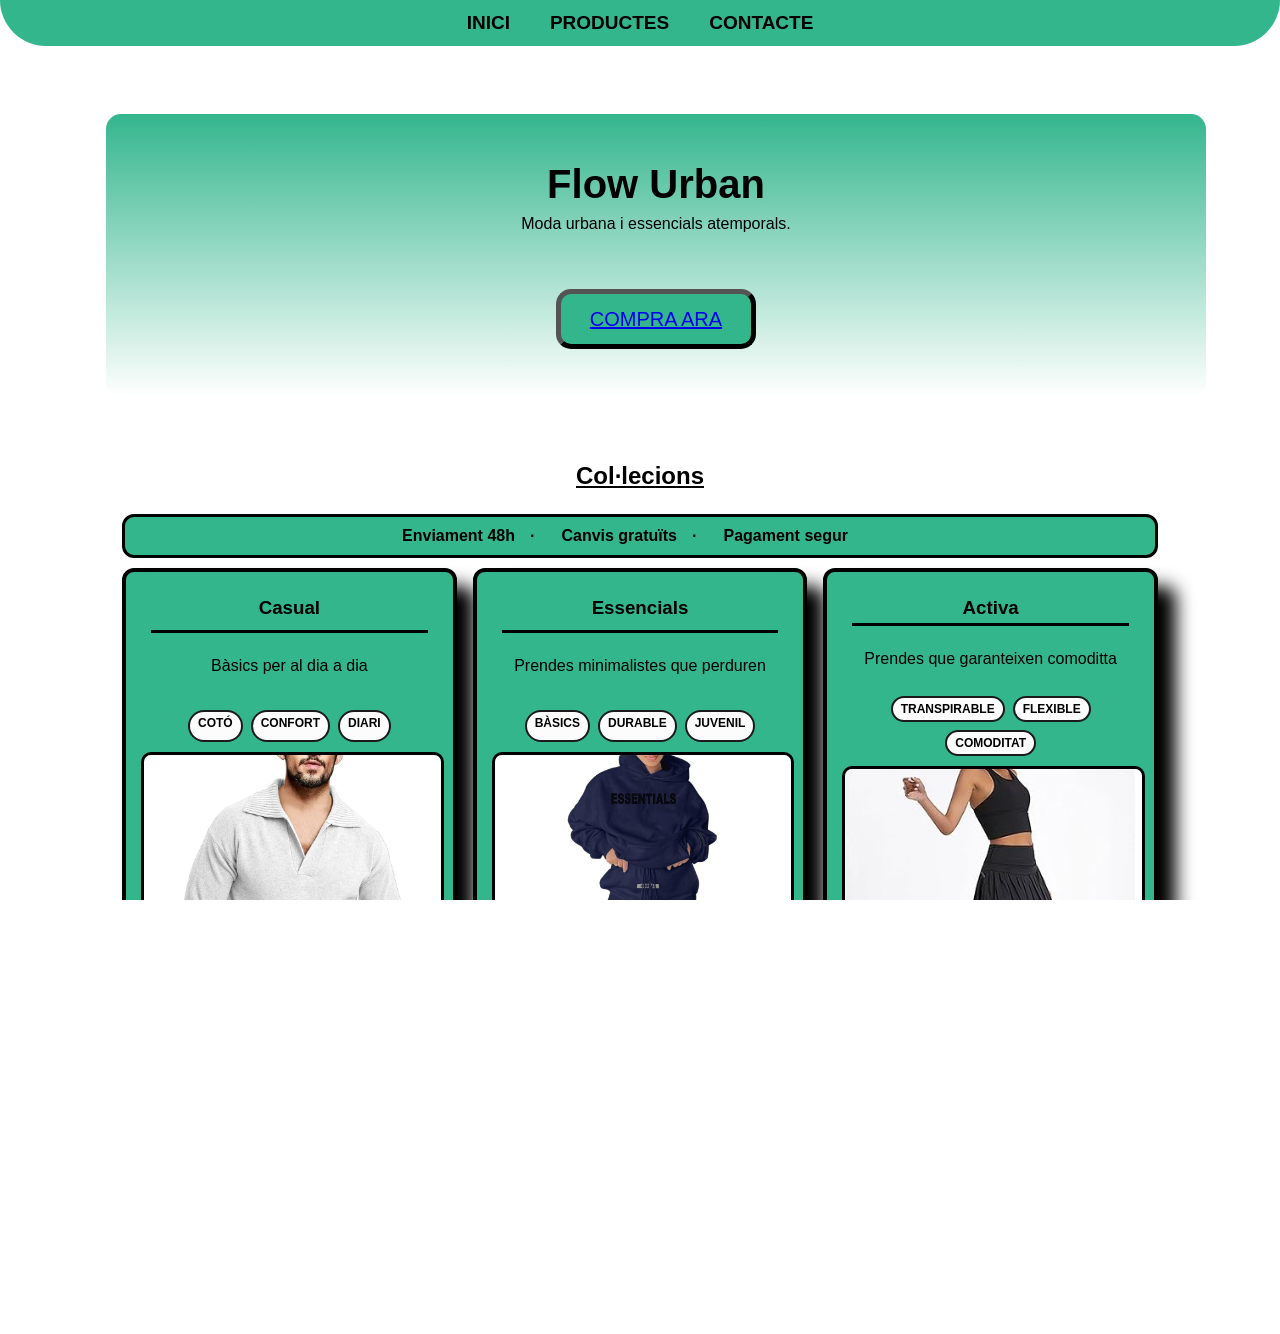
<file: index.html>
<!DOCTYPE html>
<html lang="en">
<head>
    <meta charset="UTF-8">
    <meta name="viewport" content="width=device-width, initial-scale=1.0">
    <title>FLOW URBAN · INICI</title>
    <link rel="stylesheet" href="global.css">
</head>
<body>
    <header class="header">
        <nav class="nav">
            <div></div>
            <ul class="links">
                <li><a href="./index.html">INICI</a></li>
                <li><a href="./productes.html">PRODUCTES</a></li>
                <li><a href="./contacte.html">CONTACTE</a></li>
            </ul>
        </nav>
    </header>

    <main>
        <section class="hero">
            <h1>Flow Urban</h1>
            <p>Moda urbana i essencials atemporals.</p>
            <button class="boto_hero" type="button"><a href="#">Compra ara</a></button>
        </section>
        <section class="section">
        <h2><u>Col·lecions</u></h2>
        <div class="beneficis">
            <span>Enviament 48h</span>
            <span>Canvis gratuïts</span>
            <span>Pagament segur</span>
        </div>
            <div class="grid">
                <article class="card">
                <h3>Casual</h3>
                <p>Bàsics per al dia a dia</p>
                <div class="tags">
                    <span class="tag">COTÓ</span>
                    
                    <span class="tag">CONFORT</span>
                    
                    <span class="tag">DIARI</span>
                </div>
                <img class="foto" src="./imatges/casual.png" alt="Colecció Casual">
                <button class="botón">Veure la col·lecció</button>
                </article>

                <article class="card">
                <h3>Essencials</h3>
                <p>Prendes minimalistes que perduren</p>
                <div class="tags">
                    <span class="tag">BÀSICS</span>
                    
                    <span class="tag">DURABLE</span>
                    
                    <span class="tag">JUVENIL</span>

                </div>
                <img class="foto" src="./imatges/essentials.png" alt="Colecció Essencials">
                <button class="botón">Veure la col·lecció</button>
                </article>

                <article class="card">
                <h3>Activa</h3>
                <p>Prendes que garanteixen comoditta</p>
                <div class="tags">
                <span class="tag">TRANSPIRABLE</span>
                    
                    <span class="tag">FLEXIBLE</span>
                    
                    <span class="tag">COMODITAT</span>
                </div>
                    <img class="foto" src="./imatges/activa.png" alt="Colecció Activa">
                    <button class="botón">Veure la col·lecció</button>
                </article>
            </div>
        </section>

    </main>

    <footer class="footer">
        <div class="contenido-footer">
            <p>&copy;Flow Urban SL</p>
            <div class="contacte">
                <a href="./contacte.html">flowurban@gmail.cat · 93 000 00 00</a>
            </div> 
            <div class="xarxes">
                <a href="https://www.instagram.com" target="_blank">Instagram</a>
                <a href="https://www.tiktok.com" target="_blank">TikTok</a>
                <a href="htpps://www.facebook.com" target="_blank">Facebok</a>
            </div>
        </div>
    </footer>
</body>
</html>
</file>
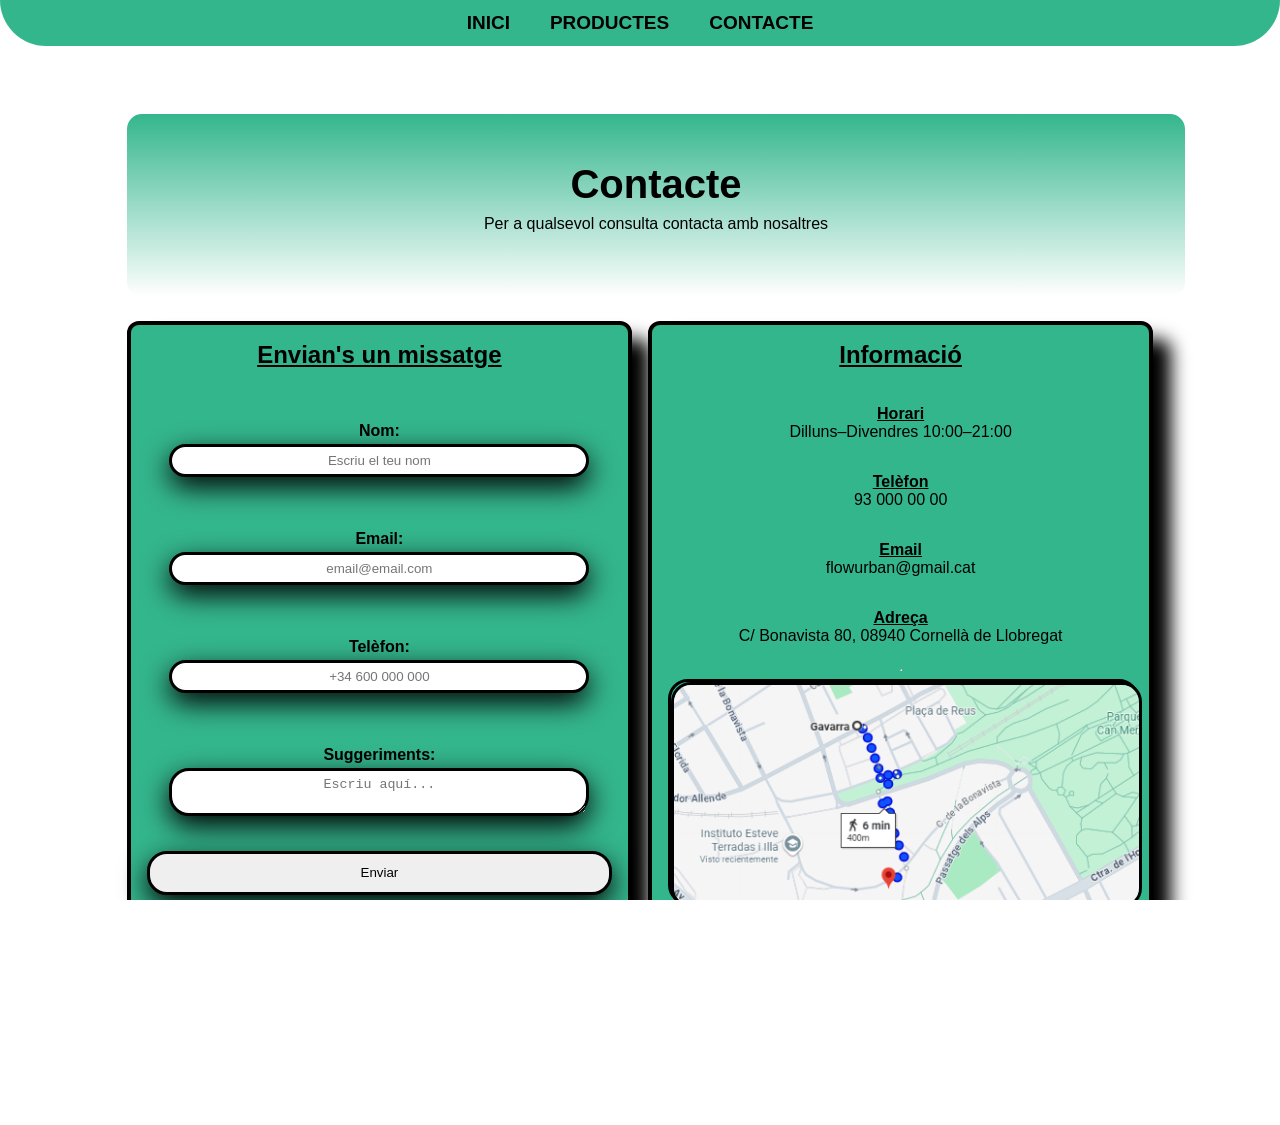
<file: contacte.html>
<!DOCTYPE html>
<html lang="en">
<head>
    <meta charset="UTF-8">
    <meta name="viewport" content="width=device-width, initial-scale=1.0">
    <title>FLOW URBAN · CONTACTE</title>
    <link rel="stylesheet" href="global.css">
</head>
<body>
    <header class="header">
        <nav class="nav">
            <div></div>
            <ul class="links">
                <li><a href="./index.html">INICI</a></li>
                <li><a href="./productes.html">PRODUCTES</a></li>
                <li><a href="./contacte.html">CONTACTE</a></li>
            </ul>
        </nav>
    </header>
    <main>
        <section class="hero">
            <h1>Contacte</h1>
            <p>Per a qualsevol consulta contacta amb nosaltres</p>
        </section>

        <section class="formulari_contacte">
    <div class="card" style="padding:16px;">
        <h2 style="margin-top:0;"><u>Envian's un missatge</u></h2>

    <label><strong>Nom:</strong>
        <br>
    <input type="text" name="nom" placeholder="Escriu el teu nom">
    </label>

    <label><strong>Email:</strong>
        <br>
    <input type="email" placeholder="email@email.com">
    </label>
    <label><strong>Telèfon:</strong>
        <br>
    <input type="tel" placeholder="+34 600 000 000">
    </label>

    <label><strong>Suggeriments:</strong>
        <br>
        <textarea name="missatge" placeholder="Escriu aquí..."></textarea>
    </label>
    <button class="submit">Enviar</button>
    </div>

    <div class="card" style="padding:16px;">
    <h2 style="margin-top:0;"><u>Informació</u></h2>
    
        <p><strong><u>Horari</u></strong><br>Dilluns–Divendres 10:00–21:00</p>
        <p><strong><u>Telèfon</u></strong><br>93 000 00 00</p>
        <p><strong><u>Email</u></strong><br>flowurban@gmail.cat</p>
        <p><strong><u>Adreça</u></strong><br>C/ Bonavista 80, 08940 Cornellà de Llobregat</p>
        <hr>
            <div class="mapa">
            <a href="https://www.google.com/maps/place/C.+de+la+Bonavista,+80/@41.3553024,2.077004,16z/data=!3m1!4b1!4m7!3m6!1s0x12a499444e5fdb3d:0xf4a9d6a8430a16af!4b1!8m2!3d41.3552984!4d2.0795789!16s%2Fg%2F11c27qwh20?authuser=0&entry=ttu&g_ep=EgoyMDI1MTAwOC4wIKXMDSoASAFQAw%3D%3D"><img src="./imatges/mapa.png" alt="C/ Bonavista 80" class="mapa"></a>
            </div>
    </div>
</section>

    </main>
<footer class="footer">
        <div class="contenido-footer">
            <p>&copy;Flow Urban SL</p>
            <div class="contacte">
                <a href="./contacte.html">flowurban@gmail.cat · 93 000 00 00</a>
            </div> 
            <div class="xarxes">
                <a href="https://www.instagram.com" target="_blank">Instagram</a>
                <a href="https://www.tiktok.com" target="_blank">TikTok</a>
                <a href="htpps://www.facebook.com" target="_blank">Facebok</a>
            </div>
        </div>
    </footer>
</body>
</html>
</file>
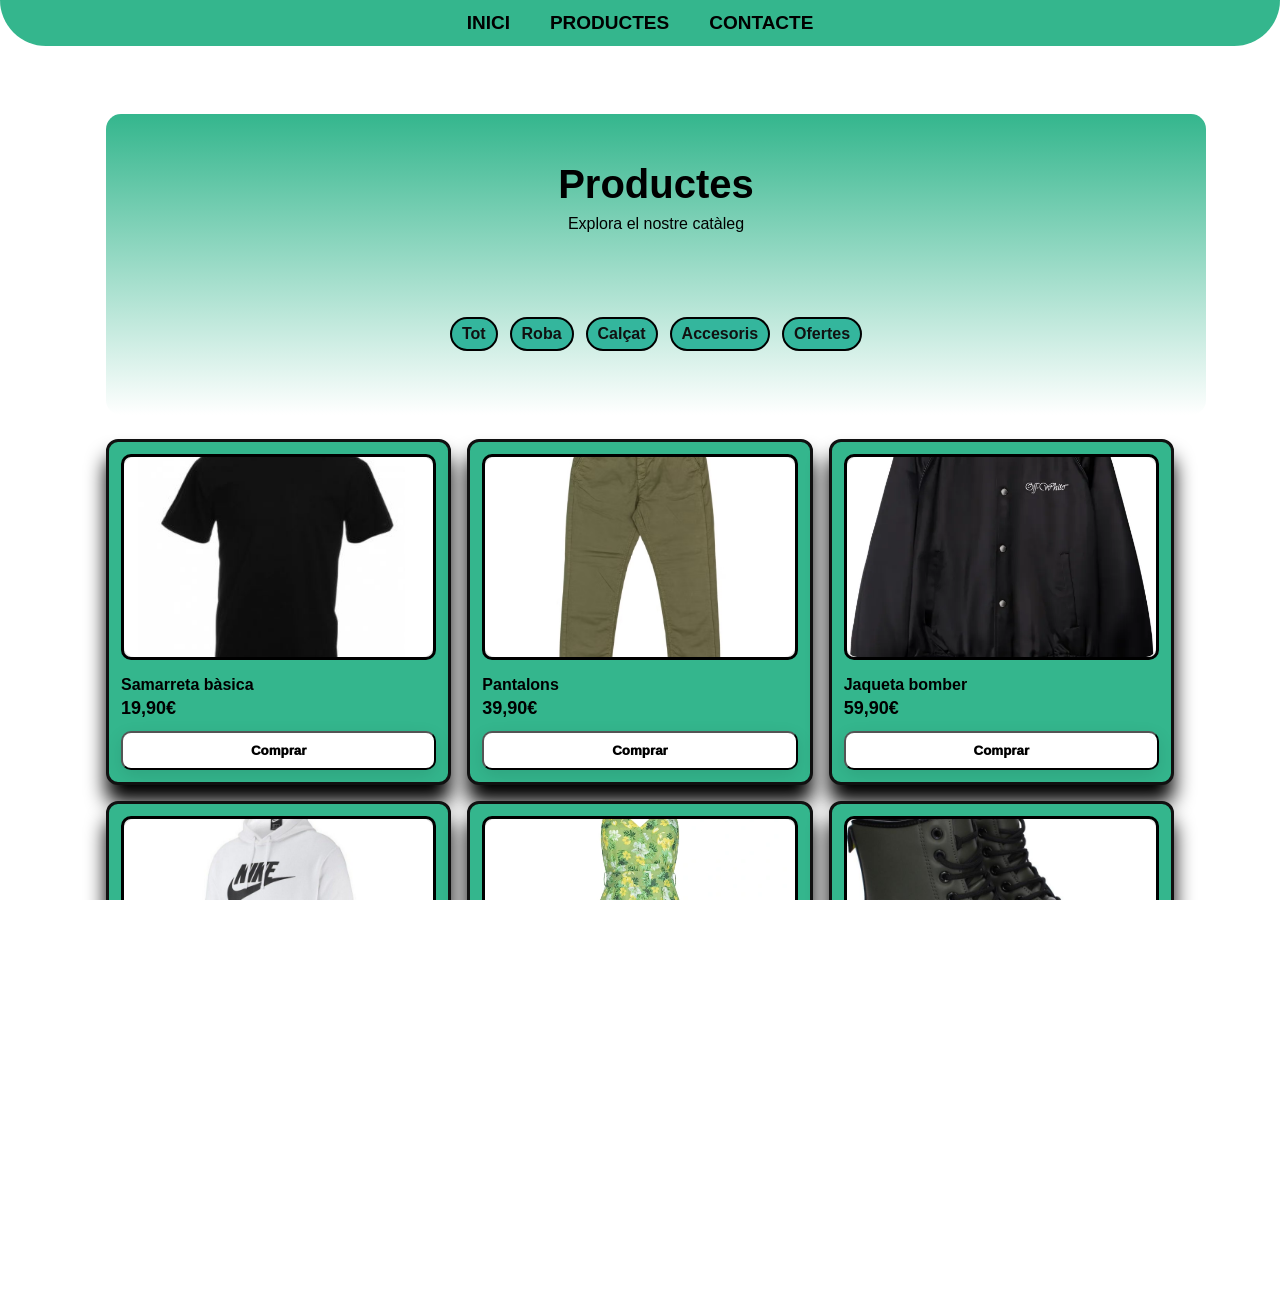
<file: productes.html>
<!DOCTYPE html>
<html lang="en">
<head>
    <meta charset="UTF-8">
    <meta name="viewport" content="width=device-width, initial-scale=1.0">
    <title>FLOW URBAN · PRODUCTES</title>
    <link rel="stylesheet" href="global.css">
</head>
<body>
    <header class="header">
        <nav class="nav">
            <div></div>
            <ul class="links">
                <li><a href="./index.html">INICI</a></li>
                <li><a href="./productes.html">PRODUCTES</a></li>
                <li><a href="./contacte.html">CONTACTE</a></li>
            </ul>
        </nav>
    </header>

    <main class="productes">
        <section class="hero">
            <h1>Productes</h1>
        <p>Explora el nostre catàleg </p>
        <br>
        <div class="filtre_productes">
            <span>Tot</span>
            <a href="#">Roba</a>
            <a href="#">Calçat</a>
            <a href="#">Accesoris</a>
            <span>Ofertes</span>
        </div>
        </section>
        
        

        <div class="producte-grid">
            <article class="product">
                <div class="foto">
                    <img src="./imatges/samarreta_basica.png" alt="Samarreta">
                </div>
                <div class="nom">Samarreta bàsica</div>
                <div class="preu">19,90€</div>
                <button class="botón"> Comprar</button>
            </article>
            <article class="product">
                <div class="foto">
                    <img src="./imatges/pantalons.png" alt="Pantalons">
                </div>
                <div class="nom">Pantalons</div>
                <div class="preu">39,90€</div>
                <button class="botón"> Comprar</button>
            </article>   
            <article class="product">
                <div class="foto">
                    <img src="./imatges/jaqueta_bomber.png" alt="Jaqueta">
                </div>
                <div class="nom">Jaqueta bomber</div>
                <div class="preu">59,90€</div>
                <button class="botón"> Comprar</button>
            </article>   
            <article class="product">
                <div class="foto">
                    <img src="./imatges/dessuadora.png" alt="Dessuadora">
                </div>
                <div class="nom">Dessuadora</div>
                <div class="preu">9,90€</div>
                <button class="botón"> Comprar</button>
            </article>
            <article class="product">
                <div class="foto">
                    <img src="./imatges/vestit.png" alt="Vestit">
                </div>
                <div class="nom">Vestit</div>
                <div class="preu">49,90€</div>
                <button class="botón"> Comprar</button>
            </article>
            <article class="product">
                <div class="foto">
                    <img src="./imatges/botes_urbanes.png" alt="Botes urabnes">
                </div>
                <div class="nom">Botes urbanes</div>
                <div class="preu">69,90€</div>
                <button class="botón"> Comprar</button>
            </article>             
        </div>

    </main>
    <footer class="footer">
        <div class="contenido-footer">
            <p>&copy; 2025 Flow Urban </p>
            <div class="contacte">
                <a href="./contacte.html">flowurban@gmail.cat · 93 000 00 00</a>
            </div> 
                <div class="xarxes">
                    <a href="https://www.instagram.com" target="_blank">Instagram</a>
                    <a href="https://www.tiktok.com" target="_blank">TikTok</a>
                    <a href="htpps://www.facebook.com" target="_blank">Facebok</a>
        </div>
    </footer>
</body>
</html>
</file>
<file: global.css>
/* REGLES COMUNS*/
html, body{
    height: 100%;
    margin: 0px;
    font-family: 'Segoe UI', Tahoma, Geneva, Verdana, sans-serif,Arial,"Noto Sans", "Liberation Sans", sans-serif;
    display: flex;
    flex-direction: column;
    min-height: 100vh;
    background-color: rgb(255, 255, 255);
    overflow-x: hidden;
}
main{
    flex: 1;
    padding: 0 16px;
    margin: 90px auto 70px;
    box-sizing: border-box;
    max-width: 1100px;
}


.header{    /*¡¡¡¡HEADER!!!!!*/
    position: fixed;
    margin:0;
    width: 100%;
    background-color: #34b68d;
    border-bottom-left-radius: 50px;
    border-bottom-right-radius: 50px;
    z-index: 9999;
    overflow: hidden;
}

.nav{
    width:100%;
    max-width: 1100px;
    margin: 0 auto;
    display: flex;
    align-items: center;
    justify-content: center;
    padding: 12px;

}
.links{/*disseny botons header*/
    display: flex;
    gap: 20px;
    list-style: none;
    margin: 0;
    padding:0;
}

.links a{   /*ENLLAÇOS HEADER*/
    text-decoration: none;
    font-size: 19px;
    font-weight: 700;
    padding: 8px 10px;
    border-radius: 7px;
    color: rgb(0, 0, 0);
}
.links a:hover{ /*ACCIO QUAN POSEM EL CURSOR SOBRE EL LINKS*/
    background-color: rgb(137, 188, 171);
}

.section{
    max-width: 1100px;
    margin: 32px auto 0;
    padding:13px 16px;
    text-align: center;
}
.card{  /*DISSENY I CONTINGUT COLUMNA*/
    border: 4px solid rgb(0, 0, 0);
    margin-bottom: 20px;
    border-radius: 12px;
    padding: 15px;
    display: grid;
    box-shadow: 18px 18px 18px;
    background-color: #34b68d;

}
.card h3{   /*TITULOS COLUMNAS*/
    text-align: center;
    margin: 10px;
    display: inline-block;
    border-bottom: 3px solid #000000;
    padding-bottom: 4px;
    margin-bottom: 8px;
}
.card .foto{    /*FOTOS COLUMNES*/
    width: 100%;
    aspect-ratio: 1/1;
    object-fit: cover;
    display: block;
    background-color: black;
    border: 3px solid black;
    border-radius: 10px;
    margin-top: 10px;
    margin-bottom: 12px;
    background: none;

}
.botón{ /*DISSENY BOTONS COLLECIOSN Y PRODUCTES*/
    appearance: none;
    border: 3;
    background: #ffffff;
    color: #000000;
    padding: 10px 18px;
    border-radius: 10px;
    font-weight: 1000;
    cursor: pointer;
    margin-top: 12px;
    justify-self: center;          
    box-shadow: 0 6px 18px rgba(0,0,0,.10);
}
.botón:hover{
    transform: translateY(-10px);
    box-shadow: 0 10px 28px rgba(0, 0, 0, 0.16);
}
/*¡¡¡¡¡FOOTER!!!!!*/
.footer{
    background-color: black;
    color: azure;
    padding: 15px;
    font-size: 16px;
    width: 100%;

}

.contenido-footer{
    max-width: 1100px;
    margin: 0 auto;
    display: flex;
    justify-content: space-between;
    align-items: center;
    flex-wrap: wrap;
    gap: 8px;
    font-weight: 700;
}


.contacte a{
    text-decoration:solid;
    font-weight: 100;
    color: rgb(249, 249, 249);
}


.xarxes{            /*ESTRUCTURA SECCIO XARXES FOOTER*/
    list-style: none;
    display: flex;
    gap: 16px;
    margin: 0;
    padding: 0;
}
.xarxes a{          /*LINKS XARXES(CONTINGUT)*/
    color: rgb(243, 243, 243);text-decoration: none;
}
/* ¡¡¡¡¡PAGINA INICI!!!!! */
.hero{              /*DISSENY SECTION TITOLS*/
    width:100%;
    max-width: 1100px;
    margin:24px auto;
    padding: 48px 16px;
    background: linear-gradient(180deg, #34b68d, #ffffff);
    border-radius: 15px;
    text-align: center;
}
.boto_hero{
    background-color: #34b68d;
    font-size: 20px;
    margin-top: 40px;
    border-radius: 15px;
    text-transform:uppercase;
    width: 200px;
    height: 60px;
    border-width: 5px;
    border-color: #000;
    translate: initial;
    text-decoration: none;
    color: #000000;

}

.boto_hero:hover{
    background-color:#7ccf8e ;
    color: #000;
    text-decoration: none;
    transform: translateY(-10px);
    box-shadow: 0 10px 28px rgba(0, 0, 0, 0.16);
    
}

.hero h1{margin: 0 0 8px 0; font-size: 40px;}   /*TITULO*/
.hero p{margin-top: 0;}

.grid{
    display: grid;
    grid-template-columns: repeat(3,1fr);
    gap: 16px;
    align-items: stretch;
}

.tags{  /*ETIQUETES DE LES COLUMNES PAGINA INICI*/
    display: flex;
    flex-wrap: wrap;
    justify-content: center;
    gap: 8px;
    margin-top: 12px;
}
.tag{       /*CONTINGUT ETIQUETES*/
    font-size: 12px;
    font-weight: 700;
    padding: 4px 8px;
    background: #fcfcfc;
    border: 2px solid #1a1a1a;
    border-radius: 999px;
}

.beneficis {    /*FELX HORIZONTAL ENVIAMENTS, CANVIS, PAGAMENT SEGUR*/
    max-width: 1100px;
    margin: 24px auto 10px;
    padding: 10px 14px;
    display: flex;                     
    gap: 12px;
    justify-content: center;
    align-items: center;
    background: #34b68d;
    border: 3px solid #000000;
    border-radius: 12px;
    font-weight: 700;
}
.beneficis span::after{content:"·";margin: 0 15px;color:#000000;}
.beneficis span:last-child::after{ content:""; }


/*¡¡¡¡¡¡PAGINA PRODUCTES!!!!!*/
.filtre_productes{
    width: 100%;
    display: flex;
    gap: 12px;
    align-items: center;
    flex-wrap: wrap;
    margin: 12px 0 16px;
    font-weight: 700;
    justify-content: center;
    max-width: 1100px;
    text-align: center;
    padding: 0 16px;
    box-sizing: border-box;
    margin-top: 50px;
}
.filtre_productes a,        /*ETIQUETES FILTRE PRODUCTES TOTS,ROBA, CALÇAT...*/
.filtre_productes span{
    display: inline-block;
    text-decoration: none;
    color: #111;
    padding: 6px 10px;
    border: 2px solid #000000;
    border-radius: 999px;
    background: #34b69d;
}
.filtre_productes a:hover{background: #cac0c0;}

.producte-grid{
    display: flex;          
    flex-wrap: wrap;        
    gap: 16px;
    width: 100%;
    max-width: 1100px;
    margin: 0 auto;  
    justify-content: center;            
}
.product{           /*DISSENY COLUMNES*/
    box-sizing: border-box;
    flex: 0 0 calc((100% - 2*16px)/3);
    max-width: calc((100% - 2*16px) / 3);        
    display: flex;
    flex-direction: column;
    border: 3px solid #111;
    border-radius: 12px;
    padding: 12px;
    box-shadow: 0 18px 20px rgba(0, 0,0);
    background-color: #34b68d;
}
.product .foto{         /*ESTRUCTURA ON VA L'IMATGE*/
    height: 200px;          
    background: #e5e5e5;
    border: 3px solid #000;
    border-radius: 10px;
    margin-bottom: 10px;
    position: relative;
    overflow: hidden;
}
.product .foto img{     /*DISSENY IMATGES PAGINA PRODUCTES*/
    width: 100%;
    height: 100%;
    object-fit: cover;
    display:flexbox;
    border: #000;
    border-radius: 10px;
}
.product .nom{font-weight: 700; margin: 6px 0 4px; }
.product .preu{
    margin-top: auto;       
    font-weight: 800;
    font-size: 18px;
}
@media (max-width: 900px){      /*REORGANITZA LES COLUMNES DE PRODUCTES PER PANTALLES MES PETITES*/
    .product{
    flex: 0 0 calc((100% - 16px) / 2);
    max-width: calc((100% - 16px) / 2);
    }
}
@media (max-width: 560px){
    .product{
    flex: 0 0 100%;
    max-width: 100%;
    }
}

/* PAGINA CONTACTE*/
.formulari_contacte{
    display: grid;
    width: 100%;
    max-width: 1100px;
    margin: 10px auto 30px;   
    grid-template-columns: 1fr 1fr; 
    gap: 16px;
    align-items: stretch;      
    text-align: center;
}


.formulari_contacte > .card{
    display: grid;
    grid-auto-rows: auto;
    min-height: 420px;         
    box-sizing: border-box;
}
.formulari_contacte .card h2 { text-align:center; }
.formulari_contacte .card { text-align:center; }

.formulari_contacte label{
    display: grid;
    grid-template-columns: 120px 1fr;
    gap: 10px;
    align-items: center;
    margin: 0;              
}

.formulari_contacte input,
.formulari_contacte textarea{
    width: 100%;
    max-width: 420px;
    margin-top: 4px;
    margin-bottom: 8px;
    padding: 6px;
    border: 3PX solid;
    box-sizing: border-box;
    border-radius: 20px;
    box-shadow: 0 10px 28px rgba(0, 0, 0);
}


.formulari_contacte input:placeholder-shown,        /*DISSENY INPUTS CENTRATS*/
.formulari_contacte textarea:placeholder-shown{text-align: center;}
.submit{
    border: 3px solid;
    transform: translateY(-10px);
    box-shadow: 0 10px 28px rgba(0, 0, 0);
    border-radius: 20px;

}
.mapa{
    width: 100%;
    height: 220px;
    object-fit: cover;
    border: 3px solid #000000;
    border-radius: 20px;
    display: block;
    
}
.formulari_contacte .card label{
    display:block;
    margin:12px 0;          
}
</file>
